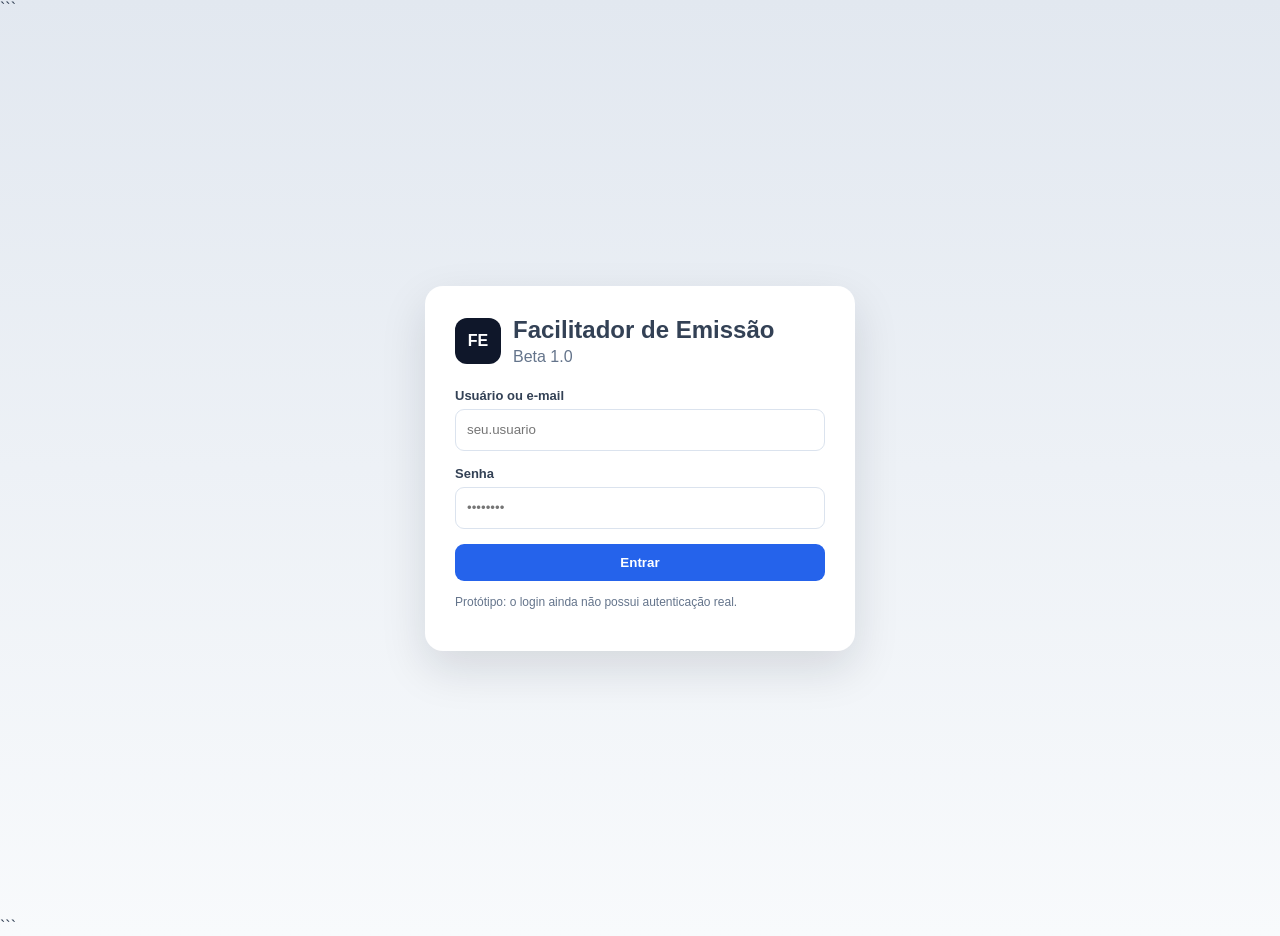
<file: Facilitador index.html>
```
<!DOCTYPE html>
<html lang="pt-BR">
<head>
<meta charset="UTF-8">
<meta name="viewport" content="width=device-width, initial-scale=1.0">
<title>Facilitador de Emissão GDS — Beta 1.0</title>
<style>
:root{--navy:#0f172a;--navy2:#1e293b;--blue:#2563eb;--bg:#f1f5f9;--card:#fff;--line:#dbe3ee;--text:#334155;--muted:#64748b;--green:#16a34a;--red:#dc2626}
*{box-sizing:border-box}
body{margin:0;font-family:Segoe UI,Arial,sans-serif;background:linear-gradient(#e2e8f0,#f8fafc);color:var(--text)}
.screen{display:none;min-height:100vh} .screen.active{display:block}
.login{min-height:100vh;display:grid;place-items:center;padding:24px}
.login-card{width:min(430px,100%);background:white;padding:30px;border-radius:18px;box-shadow:0 18px 45px #0f172a20}
.brand{display:flex;gap:12px;align-items:center;margin-bottom:22px} .logo{width:46px;height:46px;border-radius:12px;background:var(--navy);color:white;display:grid;place-items:center;font-weight:800}
h1,h2,h3,p{margin-top:0} .muted{color:var(--muted)} .small{font-size:12px}
label{display:block;font-size:13px;font-weight:700;margin-bottom:6px}
input,select{width:100%;height:42px;border:1px solid var(--line);border-radius:9px;padding:0 11px;background:white}
.field{margin-bottom:15px} .btn{border:0;border-radius:9px;padding:11px 15px;font-weight:700;cursor:pointer}
.primary{background:var(--blue);color:white} .secondary{background:white;border:1px solid var(--line);color:var(--text)} .danger{background:var(--red);color:white}
.top{background:linear-gradient(135deg,var(--navy),var(--navy2));color:white;padding:20px 26px;display:flex;justify-content:space-between;align-items:center}
.wrap{max-width:1150px;margin:auto;padding:24px 18px 40px}
.notice{background:#eff6ff;border:1px solid #bfdbfe;color:#1e40af;padding:14px 16px;border-radius:10px;margin-bottom:18px}
.card{background:white;border:1px solid var(--line);border-radius:14px;padding:22px;margin-bottom:18px;box-shadow:0 8px 24px #0f172a0d}
.grid3{display:grid;grid-template-columns:repeat(3,1fr);gap:16px} .grid2{display:grid;grid-template-columns:repeat(2,1fr);gap:16px}
.passengers{display:grid;grid-template-columns:repeat(3,1fr);gap:16px}
.pax{background:#f8fafc;border:1px solid var(--line);border-radius:12px;padding:16px}
.pax-title{font-weight:800;margin-bottom:13px} .pill{display:inline-block;background:var(--navy);color:white;padding:4px 7px;border-radius:6px;font-size:11px;margin-right:6px}
.pax.is-disabled{opacity:.58;background:#e2e8f0}
.pax.is-disabled input{cursor:not-allowed;background:#e2e8f0}
.inf-notice{color:var(--red);font-size:12px;font-weight:700;margin:-5px 0 12px}
.otato-box{background:#ecfdf5;border:1px solid #bbf7d0;border-radius:10px;padding:12px 14px}
.otato-code{font-family:Consolas,monospace;font-weight:800;color:#166534;font-size:18px}
.hidden{display:none}
.result{background:var(--navy);color:white;border-radius:14px;padding:20px}
.command{background:#020617;border:1px solid #334155;border-radius:9px;padding:15px;color:#4ade80;white-space:pre-wrap;word-break:break-all;min-height:90px;font-family:Consolas,monospace}
.actions{display:flex;gap:9px;margin-top:12px}
.summary{display:grid;grid-template-columns:repeat(5,1fr);gap:10px;margin:14px 0}
.stat{background:#111c32;border:1px solid #263650;border-radius:9px;padding:10px} .stat small{display:block;color:#94a3b8} .stat strong{display:block;margin-top:4px}
@media(max-width:850px){.grid3,.grid2,.passengers,.summary{grid-template-columns:1fr}}
</style>
</head>
<body>
<section id="login" class="screen active">
<div class="login"><div class="login-card">
<div class="brand"><div class="logo">FE</div><div><h1 style="margin-bottom:4px">Facilitador de Emissão</h1><div class="muted">Beta 1.0</div></div></div>
<div class="field"><label>Usuário ou e-mail</label><input placeholder="seu.usuario"></div>
<div class="field"><label>Senha</label><input type="password" placeholder="••••••••"></div>
<button class="btn primary" style="width:100%" onclick="go('app')">Entrar</button>
<p class="small muted" style="margin-top:14px">Protótipo: o login ainda não possui autenticação real.</p>
</div></div>
</section>

<section id="app" class="screen">
<header class="top"><div><strong>Facilitador de Emissão GDS</strong><div class="small" style="color:#94a3b8;margin-top:4px">Amadeus • Sabre • Galileo</div></div><div><span style="margin-right:12px">BETA 1.0</span><button class="btn secondary" onclick="go('login')">Sair</button></div></header>
<main class="wrap">
<div class="notice"><strong>Privacidade:</strong> os dados do cartão são usados somente para compor o comando no navegador. Este protótipo não grava os dados.</div>

<section class="card">
<h2>Dados da emissão</h2>
<div class="grid3">
<div class="field"><label>GDS de emissão *</label><select id="gds" onchange="updateAll()"><option value="">Selecione</option><option>AMADEUS</option><option>SABRE</option><option>GALILEO</option></select></div>
<div class="field"><label>Companhia aérea *</label><select id="cia" onchange="updateAll()"><option value="">Selecione a companhia</option><option value="AA">AA - American Airlines</option>
<option value="AC">AC - Air Canada</option>
<option value="AD">AD - Azul</option>
<option value="AF">AF - Air France</option>
<option value="KL">KL - KLM</option>
<option value="AM">AM - Aeroméxico</option>
<option value="AR">AR - Aerolíneas Argentinas</option>
<option value="AT">AT - Royal Air Maroc</option>
<option value="AV">AV - Avianca</option>
<option value="AZ">AZ - ITA Airways</option>
<option value="BA">BA - British Airways</option>
<option value="CA">CA - Air China</option>
<option value="CM">CM - Copa Airlines</option>
<option value="CX">CX - Cathay Pacific</option>
<option value="DE">DE - Condor</option>
<option value="DL">DL - Delta Air Lines</option>
<option value="DT">DT - TAAG</option>
<option value="EK">EK - Emirates</option>
<option value="ET">ET - Ethiopian</option>
<option value="G3">G3 - Gol</option>
<option value="H2">H2 - Sky Airline</option>
<option value="HR">HR - Hahn Air</option>
<option value="IB">IB - Iberia</option>
<option value="JA">JA - JetSmart</option>
<option value="JL">JL - Japan Airlines</option>
<option value="KE">KE - Korean Air</option>
<option value="LA">LA - LATAM</option>
<option value="LY">LY - El Al</option>
<option value="LH">LH - Lufthansa</option>
<option value="LX">LX - Swiss</option>
<option value="NH">NH - All Nippon</option>
<option value="NZ">NZ - Air New Zealand</option>
<option value="OB">OB - Boliviana de Aviación</option>
<option value="QF">QF - Qantas</option>
<option value="QR">QR - Qatar Airways</option>
<option value="SA">SA - South African</option>
<option value="SQ">SQ - Singapore Airlines</option>
<option value="TK">TK - Turkish Airlines</option>
<option value="TP">TP - TAP Air Portugal</option>
<option value="UA">UA - United Airlines</option>
<option value="UX">UX - Air Europa</option></select></div>
<div class="field"><label>Quantidade de parcelas *</label><input id="parcelas" type="number" min="1" max="12" value="1" oninput="updateAll()"></div>
</div>
<div class="grid2">
<div class="otato-box"><div class="small">OTATO calculado automaticamente</div><div id="otato" class="otato-code">—</div></div>
<div class="otato-box"><div class="small">Companhia selecionada</div><div id="ciaNome" class="otato-code">—</div></div>
</div>
</section>

<section class="card">
<h2>Forma de pagamento</h2>
<div class="grid3">
<div class="field"><label>Forma de pagamento *</label><select id="forma" onchange="toggleForma();updateAll()"><option value="CARTAO">Somente cartão</option><option value="FATURADO_CARTAO">Duas formas: Faturado + Cartão</option></select></div>
<div id="fatField" class="field hidden"><label>Valor faturado / Cash global (R$) *</label><input id="faturado" type="number" min="0" step="0.01" placeholder="0,00" oninput="updateAll()"></div>
<div class="field"><label>Bandeira *</label><select id="bandeira" onchange="updateAll()"><option value="">Selecione</option><option value="VI">Visa (VI)</option><option value="CA">Mastercard (CA)</option><option value="AX">American Express (AX)</option><option value="DC">Diners Club (DC)</option><option value="EL">Elo (EL)</option></select></div>
</div>
<div class="grid3">
<div class="field"><label>Número do cartão *</label><input id="cartao" autocomplete="off" placeholder="Digite o número completo"></div>
<div class="field"><label>Validade (MMAA) *</label><input id="validade" maxlength="4" placeholder="1226"></div>
<div class="field"><label>Código de autorização *</label><input id="auth" placeholder="Ex.: 123456"></div>
</div>
</section>

<section class="card">
<h2>Passageiros, tarifas e taxas</h2>
<p class="muted">Informe os valores individuais de cada categoria.</p>
<div class="passengers">
<div class="pax"><div class="pax-title"><span class="pill">ADT</span>Adulto</div>
<div class="field"><label>Quantidade</label><input id="qAdt" type="number" min="0" value="1" oninput="updateAll()"></div>
<div class="field"><label>Tarifa individual (R$)</label><input id="tAdt" type="number" min="0" step="0.01" oninput="updateAll()"></div>
<div class="field"><label>Taxa individual (R$)</label><input id="xAdt" type="number" min="0" step="0.01" oninput="updateAll()"></div></div>

<div class="pax"><div class="pax-title"><span class="pill">CHD</span>Criança</div>
<div class="field"><label>Quantidade</label><input id="qChd" type="number" min="0" value="0" oninput="updateAll()"></div>
<div class="field"><label>Tarifa individual (R$)</label><input id="tChd" type="number" min="0" step="0.01" oninput="updateAll()"></div>
<div class="field"><label>Taxa individual (R$)</label><input id="xChd" type="number" min="0" step="0.01" oninput="updateAll()"></div></div>

<div class="pax" id="infPax"><div class="pax-title"><span class="pill">INF</span>Bebê</div>
<div id="infNotice" class="inf-notice hidden">Indisponível para Faturado + Cartão</div>
<div class="field"><label>Quantidade</label><input id="qInf" type="number" min="0" value="0" oninput="updateAll()"></div>
<div class="field"><label>Tarifa individual (R$)</label><input id="tInf" type="number" min="0" step="0.01" oninput="updateAll()"></div>
<div class="field"><label>Taxa individual (R$)</label><input id="xInf" type="number" min="0" step="0.01" oninput="updateAll()"></div></div>
</div>
</section>

<section class="result">
<h2>Comando gerado</h2>
<div class="summary">
<div class="stat"><small>Tarifas</small><strong id="sumTar">R$ 0,00</strong></div>
<div class="stat"><small>Taxas</small><strong id="sumTax">R$ 0,00</strong></div>
<div class="stat"><small>Total</small><strong id="sumTot">R$ 0,00</strong></div>
<div class="stat"><small>Faturado</small><strong id="sumFat">R$ 0,00</strong></div>
<div class="stat"><small>Cartão</small><strong id="sumCard">R$ 0,00</strong></div>
</div>
<pre id="cmd" class="command">Preencha os campos obrigatórios para gerar o comando.</pre>
<div id="alert" style="color:#fca5a5;margin-top:9px;font-size:13px"></div>
<div class="actions"><button class="btn primary" onclick="generate()">Gerar comando</button><button class="btn secondary" onclick="copyCmd()">Copiar comando</button><button class="btn danger" onclick="clearForm()">Limpar</button></div>
</section>
</main>
</section>

<script>
function go(id){document.querySelectorAll('.screen').forEach(x=>x.classList.remove('active'));document.getElementById(id).classList.add('active');window.scrollTo(0,0)}
function n(id){return parseFloat(document.getElementById(id).value)||0}
function i(id){return parseInt(document.getElementById(id).value)||0}
function br(v){return Number(v||0).toLocaleString('pt-BR',{style:'currency',currency:'BRL'})}
function money(v){return Math.round((Number(v)||0)*100)/100}
let infCache={q:'0',t:'',x:''};
function setInfInibido(inibir){
 const ids=['qInf','tInf','xInf'];
 const campos=ids.map(id=>document.getElementById(id));
 const estavaInibido=campos[0].disabled;
 if(inibir&&!estavaInibido){
   infCache={q:campos[0].value,t:campos[1].value,x:campos[2].value};
   campos[0].value='0';campos[1].value='';campos[2].value='';
 }
 if(!inibir&&estavaInibido){
   campos[0].value=infCache.q;campos[1].value=infCache.t;campos[2].value=infCache.x;
 }
 campos.forEach(campo=>campo.disabled=inibir);
 document.getElementById('infPax').classList.toggle('is-disabled',inibir);
 const aviso=document.getElementById('infNotice');
 aviso.textContent='INF deve ser emitido separadamente: faturado maior que a soma das taxas.';
 aviso.classList.toggle('hidden',!inibir);
}
function atualizarRegraInf(){
 const duasFormas=document.getElementById('forma').value==='FATURADO_CARTAO';
 if(!duasFormas){setInfInibido(false);return}
 const inibido=document.getElementById('qInf').disabled;
 const qInfPotencial=parseInt(inibido?infCache.q:document.getElementById('qInf').value)||0;
 const xInfPotencial=parseFloat(inibido?infCache.x:document.getElementById('xInf').value)||0;
 const taxasPotenciais=n('xAdt')*i('qAdt')+n('xChd')*i('qChd')+xInfPotencial*qInfPotencial;
 const dadosInfPreenchidos=qInfPotencial>0&&xInfPotencial>0;
 setInfInibido(dadosInfPreenchidos&&n('faturado')>money(taxasPotenciais)+0.009);
}
function toggleForma(){
 const duasFormas=document.getElementById('forma').value==='FATURADO_CARTAO';
 document.getElementById('fatField').classList.toggle('hidden',!duasFormas);
 atualizarRegraInf();
}
function obterOtato(cia,p,b){
 p=parseInt(p)||1;
 switch(cia){
 case "AA":return "AA05"; case "AC":return "AC14"; case "AD":return "AD0001"; case "AF":return "AF04"; case "KL":return "KL04";
 case "AM": if(b==="DC")return "AMDINE";if(b==="VI")return "AMVISA";if(b==="AX")return "AMAMEX";if(b==="CA")return "AMMAST";if(b==="EL")return "AMELO";return b?"AM"+b:"";
 case "AR":return "AR"+String(p).padStart(2,"0"); case "AT":return "AT"+String(p).padStart(2,"0"); case "AV":return "AV10"; case "AZ":return "AZ"+String(p).padStart(2,"0");
 case "BA":{let s=String(p).padStart(2,"0");return "BA"+s+s} case "CA":return "CA05";
 case "CM":return "CM6";case "CX":case "DE":case "HR":case "JL":case "KE":return "";
 case "DT":return p>=2&&p<=4?"DT"+String(p).padStart(2,"0"):"";
 case "DL":return "DL0006"; case "EK":return "EK000"+p; case "ET":return "ET06"; case "G3":return "G301"; case "H2":return "H2"+String(p).padStart(2,"0");
 case "IB":return "IB0000"; case "JA":return "JA01";
 case "LA": if(p>=2&&p<=4)return "JJ"+String(p).padStart(2,"0"); if(p>=5&&p<=10)return "JJ1T"; return "";
 case "LY":return "LY03";case "LH":return "LH100";case "LX":return "LX05";case "NH":return p<=3?"NH205":"NH200";case "NZ":return "NZ1";case "OB":return "ob0930";
 case "QF":return "QF05";case "QR":return "QR05";case "SA":return "SA1";case "SQ":return "SQ005";
 case "TK":if(b==="VI")return "TK05VI";if(b==="CA")return "TK05MC";if(b==="AX")return "TK05AX";if(b==="EL")return "TK05EL";return b?"TK05"+b:"";
 case "TP":return "TP10";case "UA":return "UA1";case "UX":return "UX10";default:return "";
 }
}
function totals(){
 let tar=n('tAdt')*i('qAdt')+n('tChd')*i('qChd')+n('tInf')*i('qInf');
 let tax=n('xAdt')*i('qAdt')+n('xChd')*i('qChd')+n('xInf')*i('qInf');
 let total=tar+tax, fat=document.getElementById('forma').value==='FATURADO_CARTAO'?n('faturado'):0;
 return {tar,tax,total,fat,card:Math.max(total-fat,0)}
}
function updateAll(){
 atualizarRegraInf();
 let cia=document.getElementById('cia'), code=cia.value, b=document.getElementById('bandeira').value, p=i('parcelas');
 document.getElementById('otato').textContent=code? (obterOtato(code,p,b)||'Sem OTATO cadastrado para esta combinação'):'—';
 document.getElementById('ciaNome').textContent=code?cia.options[cia.selectedIndex].text:'—';
 let t=totals();document.getElementById('sumTar').textContent=br(t.tar);document.getElementById('sumTax').textContent=br(t.tax);document.getElementById('sumTot').textContent=br(t.total);document.getElementById('sumFat').textContent=br(t.fat);document.getElementById('sumCard').textContent=br(t.card);
}
function generate(){
 const g=document.getElementById('gds').value, cia=document.getElementById('cia').value, p=i('parcelas'), b=document.getElementById('bandeira').value;
 const card=document.getElementById('cartao').value.trim(), val=document.getElementById('validade').value.trim(), auth=document.getElementById('auth').value.trim();
 const forma=document.getElementById('forma').value, t=totals(), ot=obterOtato(cia,p,b);
 let alert=document.getElementById('alert'); alert.textContent='';
 if(!g||!cia||!b||!card||!val||!auth){document.getElementById('cmd').textContent='Preencha os campos obrigatórios para gerar o comando.';alert.textContent='GDS, companhia, bandeira, cartão, validade e autorização são obrigatórios.';return}
 if(i('qAdt')+i('qChd')+i('qInf')<=0){alert.textContent='Informe pelo menos 1 passageiro.';return}
 if(forma==='FATURADO_CARTAO' && t.fat<t.tax){alert.textContent='Nas duas formas, o valor faturado deve cobrir pelo menos o total das taxas de embarque.';return}
 const totalPax=i('qAdt')+i('qChd')+i('qInf');
 const faturadoSomenteTaxas=forma==='FATURADO_CARTAO'&&Math.abs(money(t.fat)-money(t.tax))<0.01;
 const faturadoIndividualMedio=forma==='FATURADO_CARTAO'?money(t.fat/totalPax):0;
 if(g==='GALILEO' && forma==='FATURADO_CARTAO'){
   const taxasAtivas=[['qAdt','xAdt'],['qChd','xChd'],['qInf','xInf']]
     .filter(([q])=>i(q)>0)
     .map(([,tx])=>n(tx));
   if(!faturadoSomenteTaxas&&taxasAtivas.some(taxa=>faturadoIndividualMedio<taxa)){
     alert.textContent='No Galileo, o valor faturado individual deve cobrir integralmente a taxa de embarque de cada passageiro.';
     return;
   }
 }
 let mspl=forma==='FATURADO_CARTAO'
   ?Math.round(money(t.card/p)*100)
   :Math.round(((i('qAdt')?n('tAdt')/p*i('qAdt'):0)+(i('qChd')?n('tChd')/p*i('qChd'):0)+(i('qInf')?n('tInf')/p*i('qInf'):0))*100);
 const msplGalileoCartao=Math.round(money(
   (i('qAdt')?money(n('tAdt')/p)*i('qAdt'):0)+
   (i('qChd')?money(n('tChd')/p)*i('qChd'):0)+
   (i('qInf')?money(n('tInf')/p)*i('qInf'):0)
 )*100);
 let lines=[];
 const pax=[['qAdt','tAdt','xAdt'],['qChd','tChd','xChd'],['qInf','tInf','xInf']];
 pax.forEach(([q,tf,tx])=>{if(i(q)<=0)return;let fare=n(tf),tax=n(tx),par=fare/p,res=fare-par;
   const faturadoIndividual=faturadoSomenteTaxas?money(tax):faturadoIndividualMedio;
   if(g==='AMADEUS'){
      if(forma==='FATURADO_CARTAO'){
        const saldoIndividual=money((fare+tax)-faturadoIndividual);
        const parcelaIndividual=money(saldoIndividual/p);
        const saldoAposPrimeira=money(saldoIndividual-parcelaIndividual);
        lines.push(`FPINV+CC${b}${card}/${val}/BRL${parcelaIndividual.toFixed(2)}/N${auth}+MSPL${String(p).padStart(2,'0')}X${ot}X${mspl}/BRL${saldoAposPrimeira.toFixed(2)}`);
      }
      else lines.push(`FPCC${b}${card}/${val}/BRL${(par+tax).toFixed(2)}/N${auth}+MSPL${String(p).padStart(2,'0')}${ot?'X'+ot:''}X${mspl}/BRL${res.toFixed(2)}`);
   } else if(g==='SABRE'){
      if(forma==='FATURADO_CARTAO'){
        const saldoIndividual=money((fare+tax)-faturadoIndividual);
        const parcelaIndividual=money(saldoIndividual/p);
        const tarifaMenosParcela=money(fare-parcelaIndividual);
        lines.push(`50/*${faturadoIndividual.toFixed(2)}\nFMP${b}${card}/${val}*Z${auth}*MSPL${String(p).padStart(2,'0')}X${ot}X${mspl}//${tarifaMenosParcela.toFixed(2)}/${tax.toFixed(2)}XT`);
      } else {
        lines.push(`FMP${b}${card}/${val}*Z${auth}*MSPL${String(p).padStart(2,'0')}X${ot}X${mspl}//${res.toFixed(2)}`);
      }
   } else {
      if(forma==='FATURADO_CARTAO'){
        const saldoIndividual=money((fare+tax)-faturadoIndividual);
        const parcelaIndividual=money(saldoIndividual/p);
        const saldoAposPrimeira=money(saldoIndividual-parcelaIndividual);
        lines.push(`INVOICE$${faturadoIndividual.toFixed(2)}\n${b}${card}*D${val}*A${auth}$${parcelaIndividual.toFixed(2)}\nMSCCPL${String(p).padStart(2,'0')}X${ot}X${mspl}$${saldoAposPrimeira.toFixed(2)}`);
      } else {
        const parcelaSemTaxa=money(fare/p);
        const parcelaComTaxa=money(parcelaSemTaxa+tax);
        const saldoAposPrimeira=money((fare+tax)-parcelaComTaxa);
        lines.push(`${b}${card}*D${val}*A${auth}$${parcelaComTaxa.toFixed(2)}\nMSCCPL${String(p).padStart(2,'0')}X${ot}X${msplGalileoCartao}$${saldoAposPrimeira.toFixed(2)}`);
      }
   }
 });
 document.getElementById('cmd').textContent=lines.join('\n');
}
async function copyCmd(){try{await navigator.clipboard.writeText(document.getElementById('cmd').textContent);alert('Comando copiado.')}catch(e){alert('Não foi possível copiar automaticamente.')}}
function clearForm(){document.querySelectorAll('#app input').forEach(x=>{if(['qAdt','parcelas'].includes(x.id))return;x.value=''});infCache={q:'0',t:'',x:''};document.getElementById('qAdt').value=1;document.getElementById('qChd').value=0;document.getElementById('qInf').value=0;document.getElementById('parcelas').value=1;document.getElementById('gds').value='';document.getElementById('cia').value='';document.getElementById('bandeira').value='';document.getElementById('forma').value='CARTAO';toggleForma();document.getElementById('cmd').textContent='Preencha os campos obrigatórios para gerar o comando.';updateAll()}
toggleForma();updateAll();
</script>
</body></html>
```
</file>
